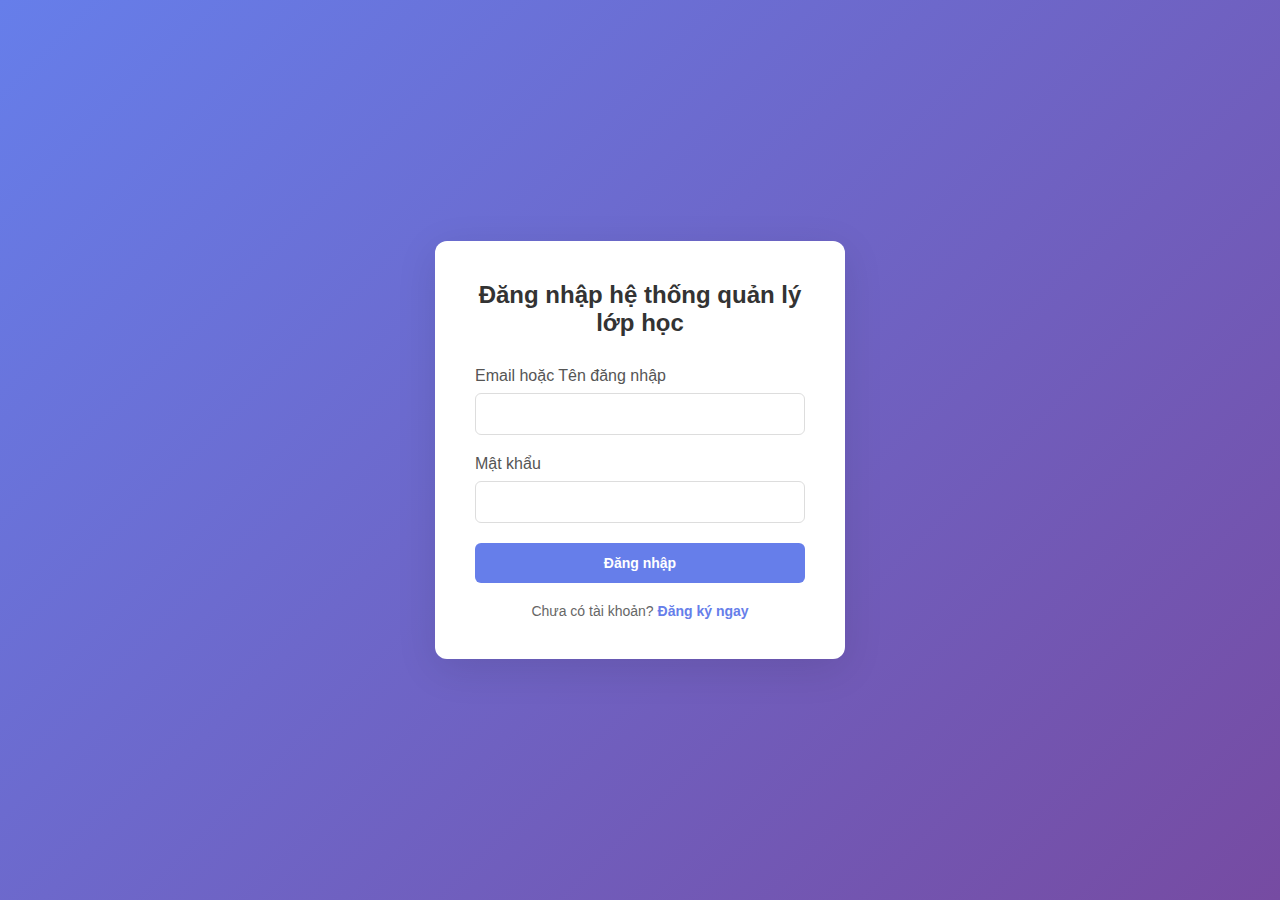
<file: index.html>
<!DOCTYPE html>
<html lang="vi">
<head>
    <meta charset="UTF-8">
    <meta name="viewport" content="width=device-width, initial-scale=1.0">
    <title>Đăng nhập - Hệ thống quản lý lớp học</title>
    <link rel="stylesheet" href="styles.css">
</head>
<body class="auth-page">
    <div class="auth-container">
        <div class="auth-card">
            <h1>Đăng nhập hệ thống quản lý lớp học</h1>
            <form id="loginForm">
                <div class="form-group">
                    <label for="username">Email hoặc Tên đăng nhập</label>
                    <input type="text" id="username" name="username" required>
                </div>
                <div class="form-group">
                    <label for="password">Mật khẩu</label>
                    <input type="password" id="password" name="password" required>
                </div>
                <button type="submit" class="btn btn-primary">Đăng nhập</button>
                <div class="auth-footer">
                    <p>Chưa có tài khoản? <a href="register.html">Đăng ký ngay</a></p>
                </div>
            </form>
        </div>
    </div>
    <script src="app.js"></script>
    <script>
        document.getElementById('loginForm').addEventListener('submit', function(e) {
            e.preventDefault();
            
            const username = document.getElementById('username').value;
            const password = document.getElementById('password').value;
            
            const users = JSON.parse(localStorage.getItem('users')) || [];
            const user = users.find(u => (u.email === username || u.username === username) && u.password === password);
            
            if (user) {
                localStorage.setItem('currentUser', JSON.stringify(user));
                alert('Đăng nhập thành công!');
                window.location.href = 'dashboard.html';
            } else {
                alert('Sai tài khoản hoặc mật khẩu');
            }
        });
    </script>
</body>
</html>
</file>
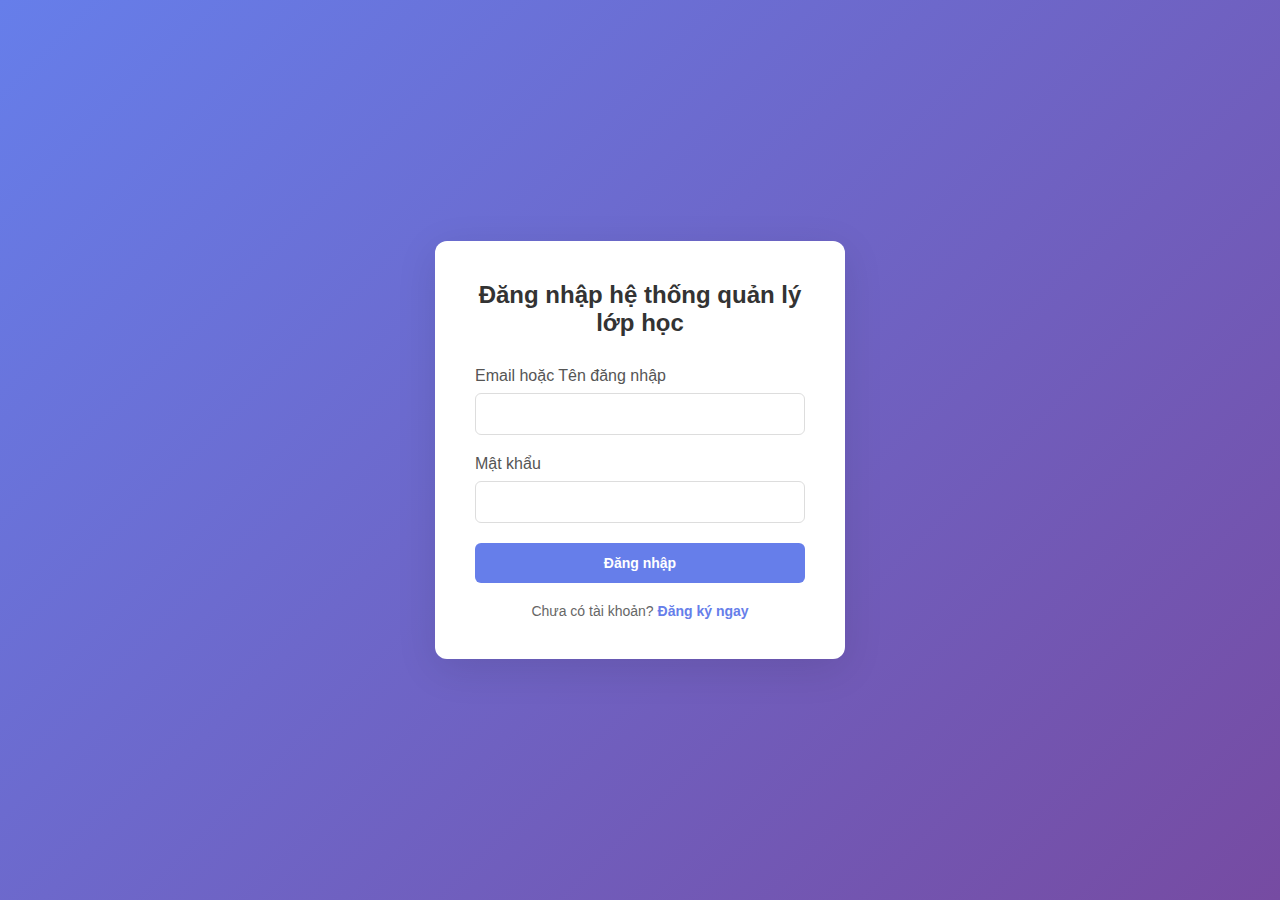
<file: attendance.html>
<!DOCTYPE html>
<html lang="vi">
<head>
    <meta charset="UTF-8">
    <meta name="viewport" content="width=device-width, initial-scale=1.0">
    <title>Điểm danh - Hệ thống quản lý lớp học</title>
    <link rel="stylesheet" href="styles.css">
</head>
<body>
    <div class="app-container">
        <aside class="sidebar">
            <div class="sidebar-header">
                <h2>Quản lý lớp học</h2>
            </div>
            <nav class="sidebar-nav">
                <a href="dashboard.html" class="nav-item">
                    <span>🏠</span> Trang chủ
                </a>
                <a href="students.html" class="nav-item">
                    <span>👥</span> Quản lý sinh viên
                </a>
                <a href="documents.html" class="nav-item">
                    <span>📚</span> Tài liệu học tập
                </a>
                <a href="attendance.html" class="nav-item active">
                    <span>📅</span> Điểm danh
                </a>
                <a href="grades.html" class="nav-item">
                    <span>🧮</span> Điểm số
                </a>
            </nav>
            <div class="sidebar-footer">
                <button id="logoutBtn" class="btn btn-secondary">Đăng xuất</button>
            </div>
        </aside>
        
        <main class="main-content">
            <header class="page-header">
                <h1>Quản lý điểm danh</h1>
                <div class="user-info">
                    <span id="userName"></span>
                </div>
            </header>
            
            <div class="content">
                <div class="card">
                    <h2>Tạo buổi điểm danh mới</h2>
                    <form id="attendanceForm">
                        <div class="form-row">
                            <div class="form-group">
                                <label for="attendanceDate">Ngày</label>
                                <input type="date" id="attendanceDate" required>
                            </div>
                            <div class="form-group">
                                <label for="attendanceSubject">Môn học</label>
                                <input type="text" id="attendanceSubject" required>
                            </div>
                        </div>
                        <button type="button" id="createAttendanceBtn" class="btn btn-primary">Tạo buổi điểm danh</button>
                    </form>
                </div>
                
                <div class="card" id="attendanceListCard" style="display: none;">
                    <h2>Điểm danh sinh viên</h2>
                    <div id="attendanceList"></div>
                    <button type="button" id="saveAttendanceBtn" class="btn btn-success">Lưu điểm danh</button>
                </div>
                
                <div class="card">
                    <h2>Lịch sử điểm danh</h2>
                    <table id="attendanceHistoryTable">
                        <thead>
                            <tr>
                                <th>Ngày</th>
                                <th>Môn học</th>
                                <th>Có mặt</th>
                                <th>Vắng</th>
                                <th>Thao tác</th>
                            </tr>
                        </thead>
                        <tbody id="attendanceHistoryBody">
                        </tbody>
                    </table>
                </div>
            </div>
        </main>
    </div>
    
    <script src="app.js"></script>
    <script>
        checkAuth();
        
        const currentUser = JSON.parse(localStorage.getItem('currentUser'));
        document.getElementById('userName').textContent = currentUser.fullname;
        document.getElementById('logoutBtn').addEventListener('click', logout);
        
        let students = JSON.parse(localStorage.getItem('students')) || [];
        let attendanceRecords = JSON.parse(localStorage.getItem('attendance')) || [];
        let currentAttendance = {};
        
        document.getElementById('attendanceDate').valueAsDate = new Date();
        
        function renderAttendanceHistory() {
            const tbody = document.getElementById('attendanceHistoryBody');
            tbody.innerHTML = '';
            
            attendanceRecords.forEach(record => {
                const present = Object.values(record.students).filter(s => s).length;
                const absent = Object.values(record.students).filter(s => !s).length;
                
                const tr = document.createElement('tr');
                tr.innerHTML = `
                    <td>${new Date(record.date).toLocaleDateString('vi-VN')}</td>
                    <td>${record.subject}</td>
                    <td>${present}</td>
                    <td>${absent}</td>
                    <td>
                        <button class="btn btn-small btn-primary" onclick="viewAttendance(${record.id})">Xem</button>
                        <button class="btn btn-small btn-danger" onclick="deleteAttendance(${record.id})">Xóa</button>
                    </td>
                `;
                tbody.appendChild(tr);
            });
        }
        
        document.getElementById('createAttendanceBtn').addEventListener('click', function() {
            const date = document.getElementById('attendanceDate').value;
            const subject = document.getElementById('attendanceSubject').value;
            
            if (!date || !subject) {
                alert('Vui lòng điền đầy đủ thông tin');
                return;
            }
            
            currentAttendance = {
                id: Date.now(),
                date: date,
                subject: subject,
                students: {}
            };
            
            const attendanceList = document.getElementById('attendanceList');
            attendanceList.innerHTML = '';
            
            students.forEach(student => {
                const div = document.createElement('div');
                div.className = 'attendance-item';
                div.innerHTML = `
                    <label>
                        <input type="checkbox" data-student-id="${student.id}" checked>
                        ${student.name} (${student.id})
                    </label>
                `;
                attendanceList.appendChild(div);
                currentAttendance.students[student.id] = true;
            });
            
            document.getElementById('attendanceListCard').style.display = 'block';
        });
        
        document.getElementById('saveAttendanceBtn').addEventListener('click', function() {
            const checkboxes = document.querySelectorAll('#attendanceList input[type="checkbox"]');
            checkboxes.forEach(cb => {
                const studentId = cb.getAttribute('data-student-id');
                currentAttendance.students[studentId] = cb.checked;
            });
            
            attendanceRecords.push(currentAttendance);
            localStorage.setItem('attendance', JSON.stringify(attendanceRecords));
            
            alert('Lưu điểm danh thành công!');
            document.getElementById('attendanceListCard').style.display = 'none';
            document.getElementById('attendanceForm').reset();
            document.getElementById('attendanceDate').valueAsDate = new Date();
            renderAttendanceHistory();
        });
        
        window.viewAttendance = function(id) {
            const record = attendanceRecords.find(r => r.id === id);
            if (record) {
                let message = `Điểm danh ngày ${new Date(record.date).toLocaleDateString('vi-VN')} - ${record.subject}\n\n`;
                message += 'Có mặt:\n';
                Object.keys(record.students).forEach(studentId => {
                    const student = students.find(s => s.id == studentId);
                    if (student && record.students[studentId]) {
                        message += `- ${student.name} (${student.id})\n`;
                    }
                });
                message += '\nVắng:\n';
                Object.keys(record.students).forEach(studentId => {
                    const student = students.find(s => s.id == studentId);
                    if (student && !record.students[studentId]) {
                        message += `- ${student.name} (${student.id})\n`;
                    }
                });
                alert(message);
            }
        };
        
        window.deleteAttendance = function(id) {
            if (confirm('Bạn có chắc muốn xóa buổi điểm danh này?')) {
                attendanceRecords = attendanceRecords.filter(r => r.id !== id);
                localStorage.setItem('attendance', JSON.stringify(attendanceRecords));
                renderAttendanceHistory();
            }
        };
        
        renderAttendanceHistory();
    </script>
</body>
</html>
</file>
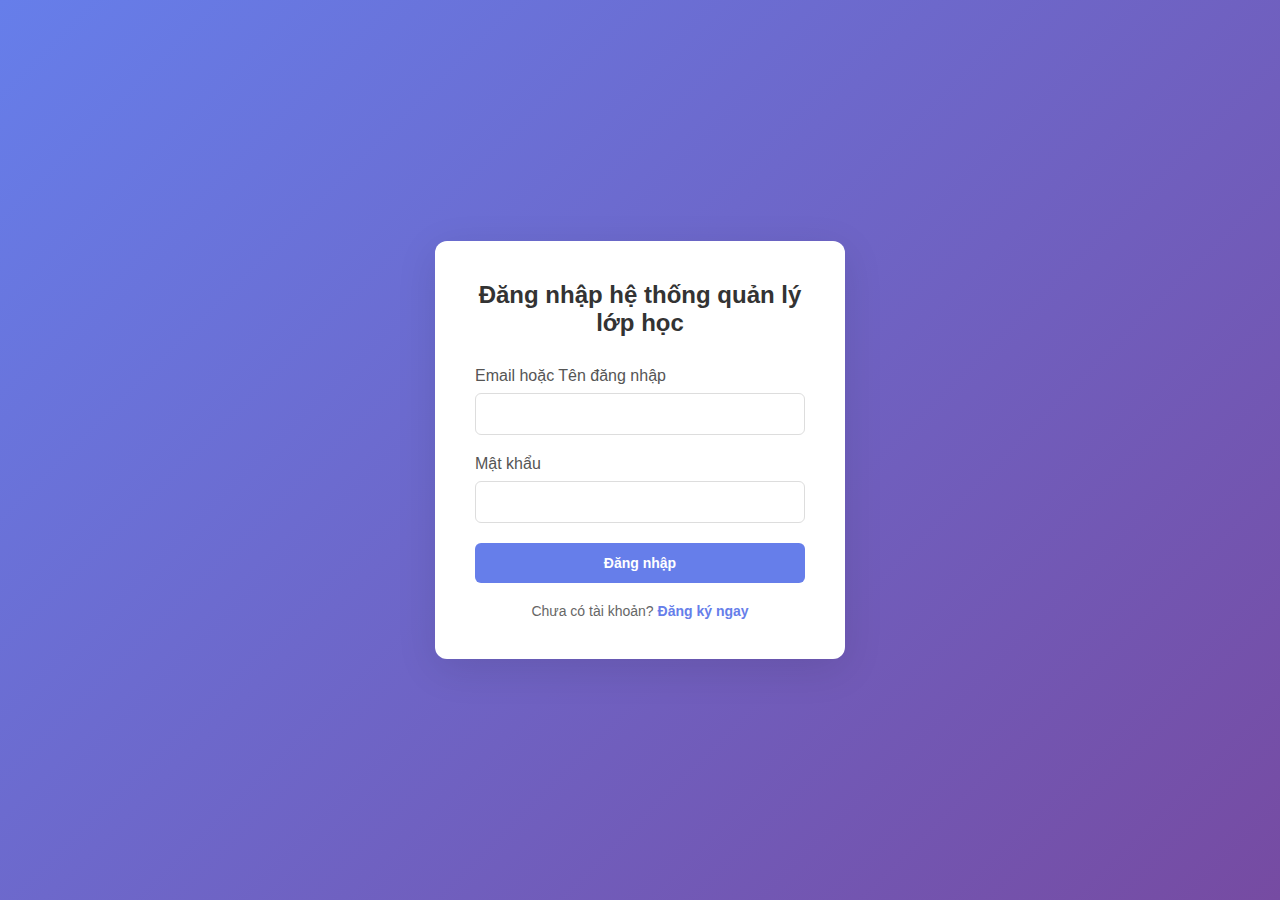
<file: dashboard.html>
<!DOCTYPE html>
<html lang="vi">
<head>
    <meta charset="UTF-8">
    <meta name="viewport" content="width=device-width, initial-scale=1.0">
    <title>Trang chủ - Hệ thống quản lý lớp học</title>
    <link rel="stylesheet" href="styles.css">
</head>
<body>
    <div class="app-container">
        <aside class="sidebar">
            <div class="sidebar-header">
                <h2>Quản lý lớp học</h2>
            </div>
            <nav class="sidebar-nav">
                <a href="dashboard.html" class="nav-item active">
                    <span>🏠</span> Trang chủ
                </a>
                <a href="students.html" class="nav-item">
                    <span>👥</span> Quản lý sinh viên
                </a>
                <a href="documents.html" class="nav-item">
                    <span>📚</span> Tài liệu học tập
                </a>
                <a href="attendance.html" class="nav-item">
                    <span>📅</span> Điểm danh
                </a>
                <a href="grades.html" class="nav-item">
                    <span>🧮</span> Điểm số
                </a>
            </nav>
            <div class="sidebar-footer">
                <button id="logoutBtn" class="btn btn-secondary">Đăng xuất</button>
            </div>
        </aside>
        
        <main class="main-content">
            <header class="page-header">
                <h1>Trang chủ / Dashboard</h1>
                <div class="user-info">
                    <span id="userName"></span>
                </div>
            </header>
            
            <div class="content">
                <div class="dashboard-grid">
                    <div class="dashboard-card">
                        <div class="card-icon">👥</div>
                        <div class="card-content">
                            <h3>Sinh viên</h3>
                            <p class="card-number" id="studentCount">0</p>
                        </div>
                    </div>
                    
                    <div class="dashboard-card">
                        <div class="card-icon">📚</div>
                        <div class="card-content">
                            <h3>Tài liệu</h3>
                            <p class="card-number" id="documentCount">0</p>
                        </div>
                    </div>
                    
                    <div class="dashboard-card">
                        <div class="card-icon">📅</div>
                        <div class="card-content">
                            <h3>Buổi điểm danh</h3>
                            <p class="card-number" id="attendanceCount">0</p>
                        </div>
                    </div>
                    
                    <div class="dashboard-card">
                        <div class="card-icon">🧮</div>
                        <div class="card-content">
                            <h3>Điểm số</h3>
                            <p class="card-number" id="gradeCount">0</p>
                        </div>
                    </div>
                </div>
                
                <div class="welcome-section">
                    <h2>Chào mừng đến với hệ thống quản lý lớp học</h2>
                    <p>Sử dụng menu bên trái để điều hướng đến các chức năng quản lý.</p>
                </div>
            </div>
        </main>
    </div>
    
    <script src="app.js"></script>
    <script>
        checkAuth();
        
        const currentUser = JSON.parse(localStorage.getItem('currentUser'));
        document.getElementById('userName').textContent = currentUser.fullname;
        
        // Update dashboard statistics
        const students = JSON.parse(localStorage.getItem('students')) || [];
        const documents = JSON.parse(localStorage.getItem('documents')) || [];
        const attendance = JSON.parse(localStorage.getItem('attendance')) || [];
        const grades = JSON.parse(localStorage.getItem('grades')) || [];
        
        document.getElementById('studentCount').textContent = students.length;
        document.getElementById('documentCount').textContent = documents.length;
        document.getElementById('attendanceCount').textContent = attendance.length;
        document.getElementById('gradeCount').textContent = grades.length;
        
        document.getElementById('logoutBtn').addEventListener('click', logout);
    </script>
</body>
</html>
</file>
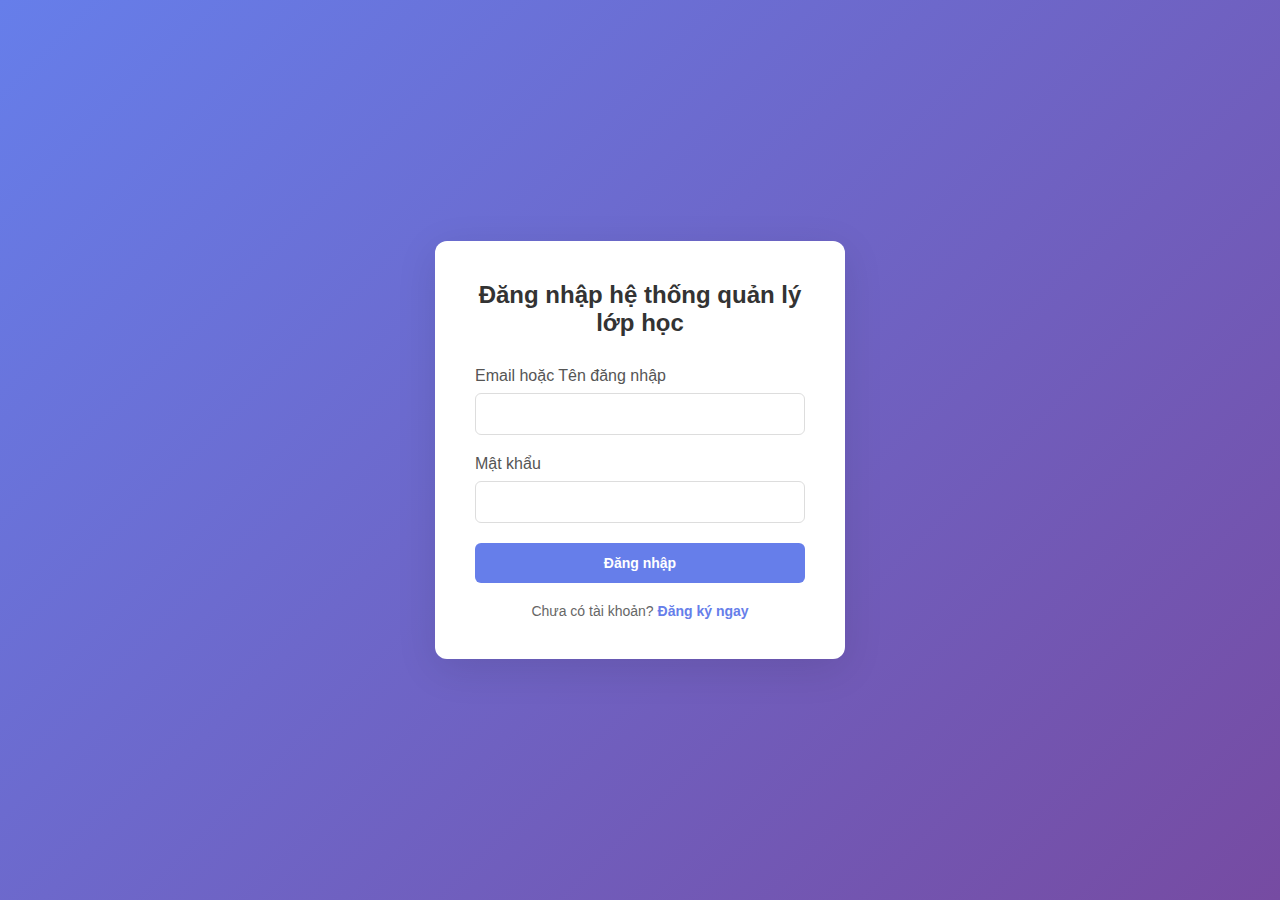
<file: documents.html>
<!DOCTYPE html>
<html lang="vi">
<head>
    <meta charset="UTF-8">
    <meta name="viewport" content="width=device-width, initial-scale=1.0">
    <title>Tài liệu học tập - Hệ thống quản lý lớp học</title>
    <link rel="stylesheet" href="styles.css">
</head>
<body>
    <div class="app-container">
        <aside class="sidebar">
            <div class="sidebar-header">
                <h2>Quản lý lớp học</h2>
            </div>
            <nav class="sidebar-nav">
                <a href="dashboard.html" class="nav-item">
                    <span>🏠</span> Trang chủ
                </a>
                <a href="students.html" class="nav-item">
                    <span>👥</span> Quản lý sinh viên
                </a>
                <a href="documents.html" class="nav-item active">
                    <span>📚</span> Tài liệu học tập
                </a>
                <a href="attendance.html" class="nav-item">
                    <span>📅</span> Điểm danh
                </a>
                <a href="grades.html" class="nav-item">
                    <span>🧮</span> Điểm số
                </a>
            </nav>
            <div class="sidebar-footer">
                <button id="logoutBtn" class="btn btn-secondary">Đăng xuất</button>
            </div>
        </aside>
        
        <main class="main-content">
            <header class="page-header">
                <h1>Quản lý tài liệu học tập</h1>
                <div class="user-info">
                    <span id="userName"></span>
                </div>
            </header>
            
            <div class="content">
                <div class="card">
                    <h2>Tải lên tài liệu mới</h2>
                    <form id="documentForm">
                        <div class="form-group">
                            <label for="documentFile">Chọn file</label>
                            <input type="file" id="documentFile" accept=".pdf,.doc,.docx,.ppt,.pptx,.jpg,.jpeg,.png" required>
                        </div>
                        <div class="form-group">
                            <label for="documentName">Tên tài liệu</label>
                            <input type="text" id="documentName" required>
                        </div>
                        <button type="submit" class="btn btn-primary">Tải lên</button>
                    </form>
                </div>
                
                <div class="card">
                    <h2>Danh sách tài liệu</h2>
                    <table id="documentsTable">
                        <thead>
                            <tr>
                                <th>Tên file</th>
                                <th>Người đăng</th>
                                <th>Ngày đăng</th>
                                <th>Thao tác</th>
                            </tr>
                        </thead>
                        <tbody id="documentsTableBody">
                        </tbody>
                    </table>
                </div>
            </div>
        </main>
    </div>
    
    <script src="app.js"></script>
    <script>
        checkAuth();
        
        const currentUser = JSON.parse(localStorage.getItem('currentUser'));
        document.getElementById('userName').textContent = currentUser.fullname;
        document.getElementById('logoutBtn').addEventListener('click', logout);
        
        let documents = JSON.parse(localStorage.getItem('documents')) || [];
        
        function renderDocuments() {
            const tbody = document.getElementById('documentsTableBody');
            tbody.innerHTML = '';
            
            documents.forEach(doc => {
                const tr = document.createElement('tr');
                tr.innerHTML = `
                    <td>${doc.name}</td>
                    <td>${doc.uploader}</td>
                    <td>${new Date(doc.date).toLocaleDateString('vi-VN')}</td>
                    <td>
                        <button class="btn btn-small btn-primary" onclick="downloadDocument(${doc.id})">Tải xuống</button>
                        <button class="btn btn-small btn-danger" onclick="deleteDocument(${doc.id})">Xóa</button>
                    </td>
                `;
                tbody.appendChild(tr);
            });
        }
        
        document.getElementById('documentForm').addEventListener('submit', function(e) {
            e.preventDefault();
            
            const fileInput = document.getElementById('documentFile');
            const name = document.getElementById('documentName').value;
            const file = fileInput.files[0];
            
            if (file) {
                const newDocument = {
                    id: Date.now(),
                    name: name,
                    fileName: file.name,
                    uploader: currentUser.fullname,
                    date: new Date().toISOString()
                };
                
                documents.push(newDocument);
                localStorage.setItem('documents', JSON.stringify(documents));
                renderDocuments();
                this.reset();
                alert('Tải lên tài liệu thành công!');
            }
        });
        
        window.downloadDocument = function(id) {
            const doc = documents.find(d => d.id === id);
            if (doc) {
                alert(`Đang tải xuống: ${doc.fileName}\n(Chức năng mô phỏng - không có file thực tế)`);
            }
        };
        
        window.deleteDocument = function(id) {
            if (confirm('Bạn có chắc muốn xóa tài liệu này?')) {
                documents = documents.filter(d => d.id !== id);
                localStorage.setItem('documents', JSON.stringify(documents));
                renderDocuments();
            }
        };
        
        renderDocuments();
    </script>
</body>
</html>
</file>
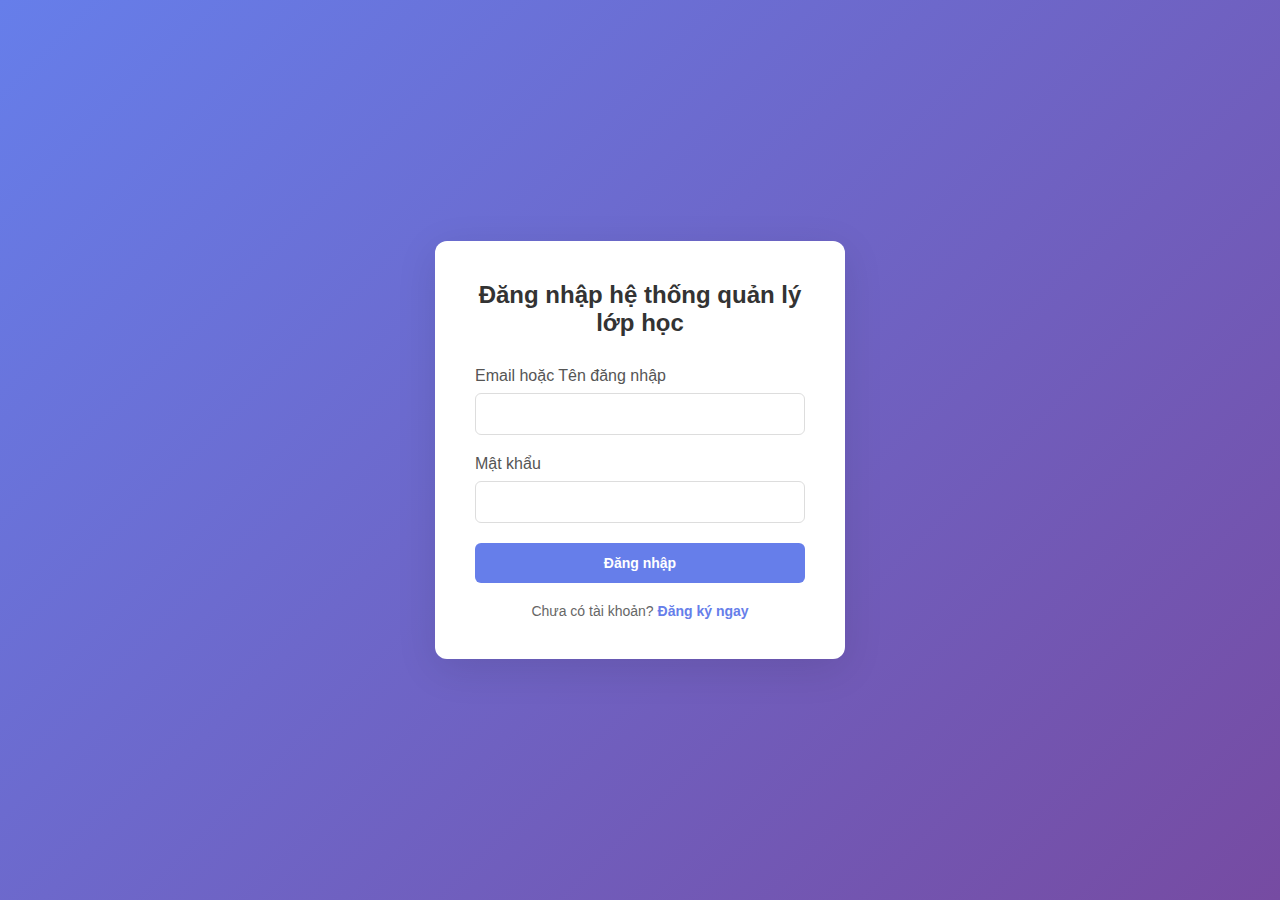
<file: grades.html>
<!DOCTYPE html>
<html lang="vi">
<head>
    <meta charset="UTF-8">
    <meta name="viewport" content="width=device-width, initial-scale=1.0">
    <title>Quản lý điểm - Hệ thống quản lý lớp học</title>
    <link rel="stylesheet" href="styles.css">
</head>
<body>
    <div class="app-container">
        <aside class="sidebar">
            <div class="sidebar-header">
                <h2>Quản lý lớp học</h2>
            </div>
            <nav class="sidebar-nav">
                <a href="dashboard.html" class="nav-item">
                    <span>🏠</span> Trang chủ
                </a>
                <a href="students.html" class="nav-item">
                    <span>👥</span> Quản lý sinh viên
                </a>
                <a href="documents.html" class="nav-item">
                    <span>📚</span> Tài liệu học tập
                </a>
                <a href="attendance.html" class="nav-item">
                    <span>📅</span> Điểm danh
                </a>
                <a href="grades.html" class="nav-item active">
                    <span>🧮</span> Điểm số
                </a>
            </nav>
            <div class="sidebar-footer">
                <button id="logoutBtn" class="btn btn-secondary">Đăng xuất</button>
            </div>
        </aside>
        
        <main class="main-content">
            <header class="page-header">
                <h1>Quản lý điểm số</h1>
                <div class="user-info">
                    <span id="userName"></span>
                </div>
            </header>
            
            <div class="content">
                <div class="card">
                    <h2>Bảng điểm</h2>
                    <table id="gradesTable">
                        <thead>
                            <tr>
                                <th>Họ tên</th>
                                <th>MSSV</th>
                                <th>Điểm giữa kỳ</th>
                                <th>Điểm cuối kỳ</th>
                                <th>Điểm trung bình</th>
                                <th>Thao tác</th>
                            </tr>
                        </thead>
                        <tbody id="gradesTableBody">
                        </tbody>
                    </table>
                </div>
            </div>
        </main>
    </div>
    
    <!-- Modal for editing grades -->
    <div id="gradeModal" class="modal">
        <div class="modal-content">
            <span class="close">&times;</span>
            <h2>Nhập điểm</h2>
            <form id="gradeForm">
                <input type="hidden" id="gradeStudentId">
                <div class="form-group">
                    <label>Sinh viên</label>
                    <p id="gradeStudentName"></p>
                </div>
                <div class="form-group">
                    <label for="midtermGrade">Điểm giữa kỳ (0-10)</label>
                    <input type="number" id="midtermGrade" min="0" max="10" step="0.1" required>
                </div>
                <div class="form-group">
                    <label for="finalGrade">Điểm cuối kỳ (0-10)</label>
                    <input type="number" id="finalGrade" min="0" max="10" step="0.1" required>
                </div>
                <button type="submit" class="btn btn-primary">Lưu điểm</button>
            </form>
        </div>
    </div>
    
    <script src="app.js"></script>
    <script>
        checkAuth();
        
        const currentUser = JSON.parse(localStorage.getItem('currentUser'));
        document.getElementById('userName').textContent = currentUser.fullname;
        document.getElementById('logoutBtn').addEventListener('click', logout);
        
        let students = JSON.parse(localStorage.getItem('students')) || [];
        let grades = JSON.parse(localStorage.getItem('grades')) || [];
        
        const modal = document.getElementById('gradeModal');
        const closeBtn = document.getElementsByClassName('close')[0];
        
        closeBtn.onclick = function() {
            modal.style.display = 'none';
        };
        
        window.onclick = function(event) {
            if (event.target == modal) {
                modal.style.display = 'none';
            }
        };
        
        function calculateAverage(midterm, final) {
            return ((midterm * 0.4) + (final * 0.6)).toFixed(2);
        }
        
        function renderGrades() {
            const tbody = document.getElementById('gradesTableBody');
            tbody.innerHTML = '';
            
            students.forEach(student => {
                const grade = grades.find(g => g.studentId === student.id) || {
                    studentId: student.id,
                    midterm: 0,
                    final: 0
                };
                
                const average = calculateAverage(grade.midterm, grade.final);
                
                const tr = document.createElement('tr');
                tr.innerHTML = `
                    <td>${student.name}</td>
                    <td>${student.id}</td>
                    <td>${grade.midterm || '-'}</td>
                    <td>${grade.final || '-'}</td>
                    <td><strong>${grade.midterm && grade.final ? average : '-'}</strong></td>
                    <td>
                        <button class="btn btn-small btn-edit" onclick="editGrade(${student.id})">Nhập điểm</button>
                    </td>
                `;
                tbody.appendChild(tr);
            });
        }
        
        window.editGrade = function(studentId) {
            const student = students.find(s => s.id === studentId);
            const grade = grades.find(g => g.studentId === studentId) || {
                studentId: studentId,
                midterm: 0,
                final: 0
            };
            
            document.getElementById('gradeStudentId').value = studentId;
            document.getElementById('gradeStudentName').textContent = `${student.name} (${student.id})`;
            document.getElementById('midtermGrade').value = grade.midterm || '';
            document.getElementById('finalGrade').value = grade.final || '';
            
            modal.style.display = 'block';
        };
        
        document.getElementById('gradeForm').addEventListener('submit', function(e) {
            e.preventDefault();
            
            const studentId = parseInt(document.getElementById('gradeStudentId').value);
            const midterm = parseFloat(document.getElementById('midtermGrade').value);
            const final = parseFloat(document.getElementById('finalGrade').value);
            
            const existingGradeIndex = grades.findIndex(g => g.studentId === studentId);
            
            if (existingGradeIndex !== -1) {
                grades[existingGradeIndex] = { studentId, midterm, final };
            } else {
                grades.push({ studentId, midterm, final });
            }
            
            localStorage.setItem('grades', JSON.stringify(grades));
            renderGrades();
            modal.style.display = 'none';
            alert('Lưu điểm thành công!');
        });
        
        renderGrades();
    </script>
</body>
</html>
</file>
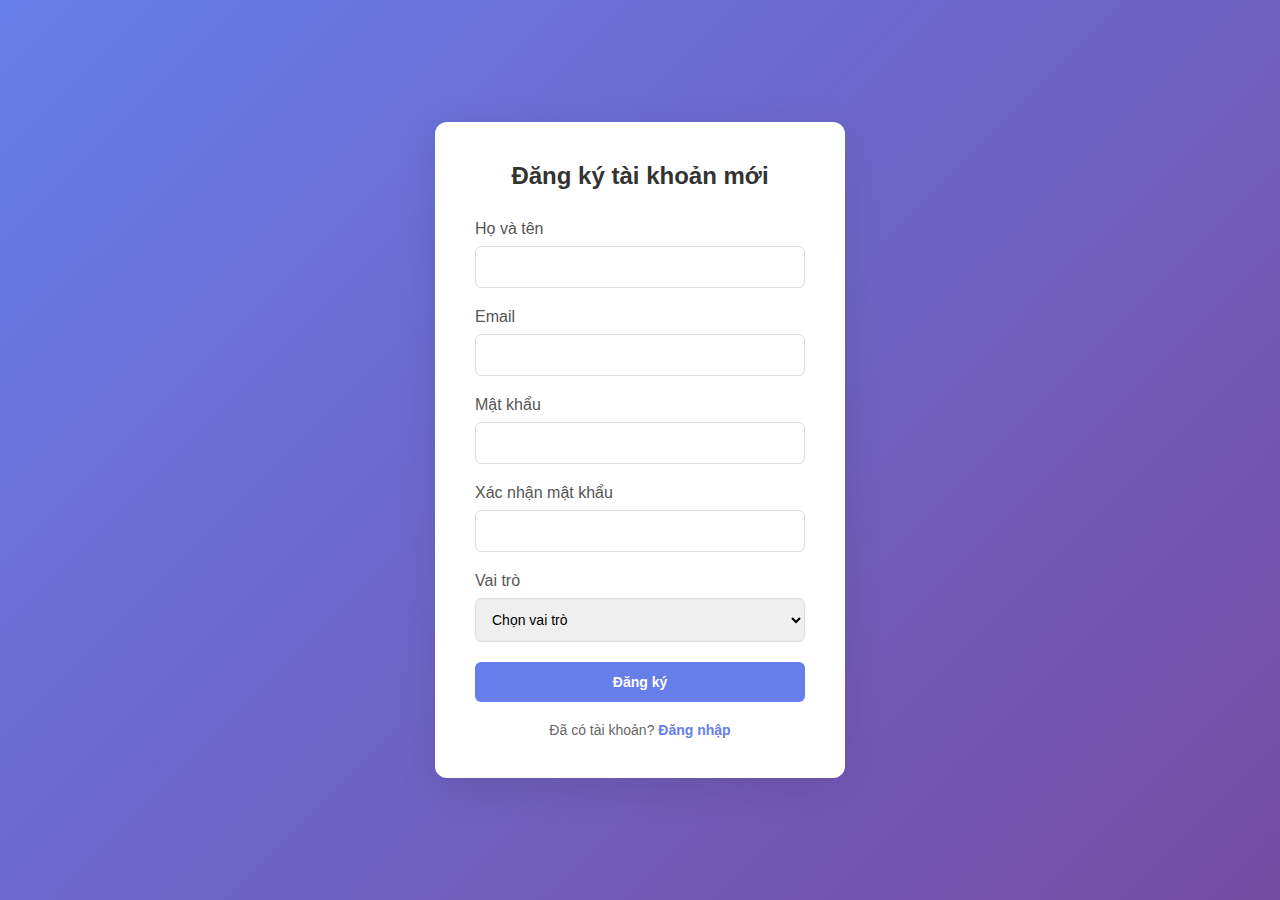
<file: register.html>
<!DOCTYPE html>
<html lang="vi">
<head>
    <meta charset="UTF-8">
    <meta name="viewport" content="width=device-width, initial-scale=1.0">
    <title>Đăng ký - Hệ thống quản lý lớp học</title>
    <link rel="stylesheet" href="styles.css">
</head>
<body class="auth-page">
    <div class="auth-container">
        <div class="auth-card">
            <h1>Đăng ký tài khoản mới</h1>
            <form id="registerForm">
                <div class="form-group">
                    <label for="fullname">Họ và tên</label>
                    <input type="text" id="fullname" name="fullname" required>
                </div>
                <div class="form-group">
                    <label for="email">Email</label>
                    <input type="email" id="email" name="email" required>
                </div>
                <div class="form-group">
                    <label for="password">Mật khẩu</label>
                    <input type="password" id="password" name="password" required>
                </div>
                <div class="form-group">
                    <label for="confirmPassword">Xác nhận mật khẩu</label>
                    <input type="password" id="confirmPassword" name="confirmPassword" required>
                </div>
                <div class="form-group">
                    <label for="role">Vai trò</label>
                    <select id="role" name="role" required>
                        <option value="">Chọn vai trò</option>
                        <option value="student">Sinh viên</option>
                        <option value="teacher">Giảng viên</option>
                    </select>
                </div>
                <button type="submit" class="btn btn-primary">Đăng ký</button>
                <div class="auth-footer">
                    <p>Đã có tài khoản? <a href="index.html">Đăng nhập</a></p>
                </div>
            </form>
        </div>
    </div>
    <script src="app.js"></script>
    <script>
        document.getElementById('registerForm').addEventListener('submit', function(e) {
            e.preventDefault();
            
            const fullname = document.getElementById('fullname').value;
            const email = document.getElementById('email').value;
            const password = document.getElementById('password').value;
            const confirmPassword = document.getElementById('confirmPassword').value;
            const role = document.getElementById('role').value;
            
            if (!fullname || !email || !password || !confirmPassword || !role) {
                alert('Vui lòng điền đầy đủ thông tin');
                return;
            }
            
            if (password !== confirmPassword) {
                alert('Mật khẩu không trùng khớp');
                return;
            }
            
            const users = JSON.parse(localStorage.getItem('users')) || [];
            
            if (users.find(u => u.email === email)) {
                alert('Email đã được sử dụng');
                return;
            }
            
            const newUser = {
                id: Date.now(),
                fullname,
                email,
                username: email,
                password,
                role
            };
            
            users.push(newUser);
            localStorage.setItem('users', JSON.stringify(users));
            
            alert('Đăng ký thành công!');
            window.location.href = 'index.html';
        });
    </script>
</body>
</html>
</file>
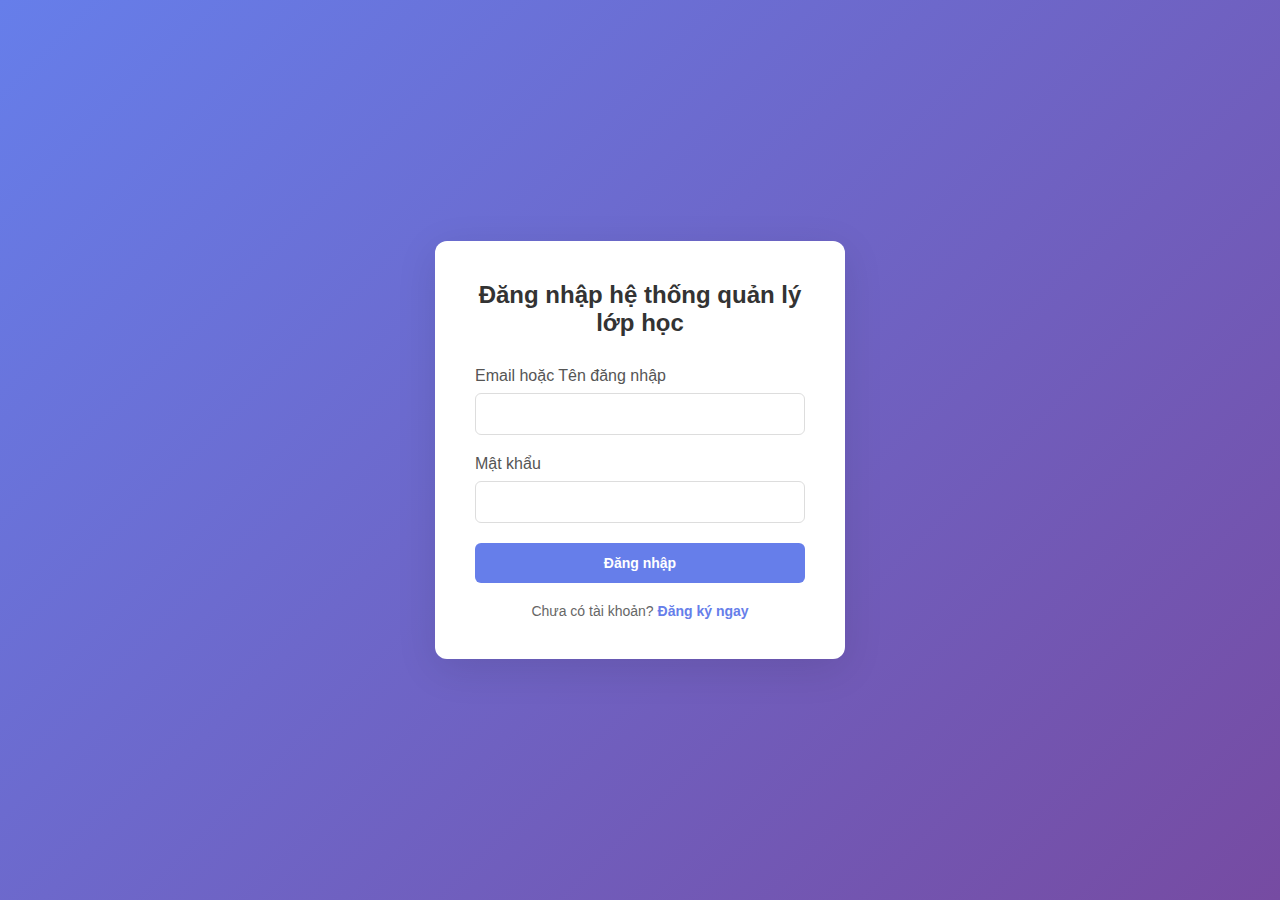
<file: students.html>
<!DOCTYPE html>
<html lang="vi">
<head>
    <meta charset="UTF-8">
    <meta name="viewport" content="width=device-width, initial-scale=1.0">
    <title>Quản lý sinh viên - Hệ thống quản lý lớp học</title>
    <link rel="stylesheet" href="styles.css">
</head>
<body>
    <div class="app-container">
        <aside class="sidebar">
            <div class="sidebar-header">
                <h2>Quản lý lớp học</h2>
            </div>
            <nav class="sidebar-nav">
                <a href="dashboard.html" class="nav-item">
                    <span>🏠</span> Trang chủ
                </a>
                <a href="students.html" class="nav-item active">
                    <span>👥</span> Quản lý sinh viên
                </a>
                <a href="documents.html" class="nav-item">
                    <span>📚</span> Tài liệu học tập
                </a>
                <a href="attendance.html" class="nav-item">
                    <span>📅</span> Điểm danh
                </a>
                <a href="grades.html" class="nav-item">
                    <span>🧮</span> Điểm số
                </a>
            </nav>
            <div class="sidebar-footer">
                <button id="logoutBtn" class="btn btn-secondary">Đăng xuất</button>
            </div>
        </aside>
        
        <main class="main-content">
            <header class="page-header">
                <h1>Quản lý sinh viên</h1>
                <div class="user-info">
                    <span id="userName"></span>
                </div>
            </header>
            
            <div class="content">
                <div class="card">
                    <h2>Thêm sinh viên mới</h2>
                    <form id="studentForm">
                        <div class="form-row">
                            <div class="form-group">
                                <label for="studentName">Họ và tên</label>
                                <input type="text" id="studentName" required>
                            </div>
                            <div class="form-group">
                                <label for="studentId">MSSV</label>
                                <input type="text" id="studentId" required>
                            </div>
                        </div>
                        <div class="form-row">
                            <div class="form-group">
                                <label for="studentClass">Lớp</label>
                                <input type="text" id="studentClass" required>
                            </div>
                            <div class="form-group">
                                <label for="studentEmail">Email</label>
                                <input type="email" id="studentEmail" required>
                            </div>
                        </div>
                        <button type="submit" class="btn btn-primary">Thêm sinh viên</button>
                    </form>
                </div>
                
                <div class="card">
                    <h2>Danh sách sinh viên</h2>
                    <table id="studentsTable">
                        <thead>
                            <tr>
                                <th>Họ tên</th>
                                <th>MSSV</th>
                                <th>Lớp</th>
                                <th>Email</th>
                                <th>Thao tác</th>
                            </tr>
                        </thead>
                        <tbody id="studentsTableBody">
                        </tbody>
                    </table>
                </div>
            </div>
        </main>
    </div>
    
    <script src="app.js"></script>
    <script>
        checkAuth();
        
        const currentUser = JSON.parse(localStorage.getItem('currentUser'));
        document.getElementById('userName').textContent = currentUser.fullname;
        document.getElementById('logoutBtn').addEventListener('click', logout);
        
        let students = JSON.parse(localStorage.getItem('students')) || [];
        let editingId = null;
        
        function renderStudents() {
            const tbody = document.getElementById('studentsTableBody');
            tbody.innerHTML = '';
            
            students.forEach(student => {
                const tr = document.createElement('tr');
                tr.innerHTML = `
                    <td>${student.name}</td>
                    <td>${student.id}</td>
                    <td>${student.class}</td>
                    <td>${student.email}</td>
                    <td>
                        <button class="btn btn-small btn-edit" onclick="editStudent(${student.id})">Sửa</button>
                        <button class="btn btn-small btn-danger" onclick="deleteStudent(${student.id})">Xóa</button>
                    </td>
                `;
                tbody.appendChild(tr);
            });
        }
        
        document.getElementById('studentForm').addEventListener('submit', function(e) {
            e.preventDefault();
            
            const name = document.getElementById('studentName').value;
            const id = document.getElementById('studentId').value;
            const studentClass = document.getElementById('studentClass').value;
            const email = document.getElementById('studentEmail').value;
            
            if (editingId) {
                const index = students.findIndex(s => s.id === editingId);
                students[index] = { id: editingId, name, class: studentClass, email };
                editingId = null;
            } else {
                const newStudent = {
                    id: Date.now(),
                    name,
                    class: studentClass,
                    email
                };
                students.push(newStudent);
            }
            
            localStorage.setItem('students', JSON.stringify(students));
            renderStudents();
            this.reset();
        });
        
        window.editStudent = function(id) {
            const student = students.find(s => s.id === id);
            if (student) {
                document.getElementById('studentName').value = student.name;
                document.getElementById('studentId').value = student.id;
                document.getElementById('studentClass').value = student.class;
                document.getElementById('studentEmail').value = student.email;
                editingId = id;
            }
        };
        
        window.deleteStudent = function(id) {
            if (confirm('Bạn có chắc muốn xóa sinh viên này?')) {
                students = students.filter(s => s.id !== id);
                localStorage.setItem('students', JSON.stringify(students));
                renderStudents();
            }
        };
        
        renderStudents();
    </script>
</body>
</html>
</file>
<file: styles.css>
* {
  margin: 0;
  padding: 0;
  box-sizing: border-box;
}

body {
  font-family: "Segoe UI", Tahoma, Geneva, Verdana, sans-serif;
  background-color: #f5f5f5;
  color: #333;
}

/* Auth Pages */
.auth-page {
  display: flex;
  justify-content: center;
  align-items: center;
  min-height: 100vh;
  background: linear-gradient(135deg, #667eea 0%, #764ba2 100%);
}

.auth-container {
  width: 100%;
  max-width: 450px;
  padding: 20px;
}

.auth-card {
  background: white;
  border-radius: 12px;
  padding: 40px;
  box-shadow: 0 10px 40px rgba(0, 0, 0, 0.1);
}

.auth-card h1 {
  font-size: 24px;
  margin-bottom: 30px;
  text-align: center;
  color: #333;
}

.form-group {
  margin-bottom: 20px;
}

.form-group label {
  display: block;
  margin-bottom: 8px;
  font-weight: 500;
  color: #555;
}

.form-group input,
.form-group select {
  width: 100%;
  padding: 12px;
  border: 1px solid #ddd;
  border-radius: 6px;
  font-size: 14px;
  transition: border-color 0.3s;
}

.form-group input:focus,
.form-group select:focus {
  outline: none;
  border-color: #667eea;
}

.btn {
  padding: 12px 24px;
  border: none;
  border-radius: 6px;
  font-size: 14px;
  font-weight: 600;
  cursor: pointer;
  transition: all 0.3s;
}

.btn-primary {
  background: #667eea;
  color: white;
  width: 100%;
}

.btn-primary:hover {
  background: #5568d3;
}

.btn-secondary {
  background: #6c757d;
  color: white;
  width: 100%;
}

.btn-secondary:hover {
  background: #5a6268;
}

.btn-success {
  background: #28a745;
  color: white;
}

.btn-success:hover {
  background: #218838;
}

.btn-danger {
  background: #dc3545;
  color: white;
}

.btn-danger:hover {
  background: #c82333;
}

.btn-edit {
  background: #ffc107;
  color: #333;
}

.btn-edit:hover {
  background: #e0a800;
}

.btn-small {
  padding: 6px 12px;
  font-size: 12px;
  margin-right: 5px;
}

.auth-footer {
  margin-top: 20px;
  text-align: center;
}

.auth-footer p {
  color: #666;
  font-size: 14px;
}

.auth-footer a {
  color: #667eea;
  text-decoration: none;
  font-weight: 600;
}

.auth-footer a:hover {
  text-decoration: underline;
}

/* App Layout */
.app-container {
  display: flex;
  min-height: 100vh;
}

.sidebar {
  width: 260px;
  background: #2c3e50;
  color: white;
  display: flex;
  flex-direction: column;
  position: fixed;
  height: 100vh;
  overflow-y: auto;
}

.sidebar-header {
  padding: 30px 20px;
  border-bottom: 1px solid rgba(255, 255, 255, 0.1);
}

.sidebar-header h2 {
  font-size: 20px;
  font-weight: 600;
}

.sidebar-nav {
  flex: 1;
  padding: 20px 0;
}

.nav-item {
  display: flex;
  align-items: center;
  padding: 15px 20px;
  color: rgba(255, 255, 255, 0.8);
  text-decoration: none;
  transition: all 0.3s;
}

.nav-item:hover {
  background: rgba(255, 255, 255, 0.1);
  color: white;
}

.nav-item.active {
  background: rgba(255, 255, 255, 0.15);
  color: white;
  border-left: 4px solid #667eea;
}

.nav-item span {
  margin-right: 12px;
  font-size: 18px;
}

.sidebar-footer {
  padding: 20px;
  border-top: 1px solid rgba(255, 255, 255, 0.1);
}

.main-content {
  flex: 1;
  margin-left: 260px;
  background: #f5f5f5;
}

.page-header {
  background: white;
  padding: 20px 30px;
  box-shadow: 0 2px 4px rgba(0, 0, 0, 0.05);
  display: flex;
  justify-content: space-between;
  align-items: center;
}

.page-header h1 {
  font-size: 24px;
  color: #333;
}

.user-info {
  color: #666;
  font-size: 14px;
}

.content {
  padding: 30px;
}

.card {
  background: white;
  border-radius: 8px;
  padding: 25px;
  margin-bottom: 25px;
  box-shadow: 0 2px 8px rgba(0, 0, 0, 0.05);
}

.card h2 {
  font-size: 20px;
  margin-bottom: 20px;
  color: #333;
}

.form-row {
  display: grid;
  grid-template-columns: 1fr 1fr;
  gap: 20px;
}

/* Dashboard */
.dashboard-grid {
  display: grid;
  grid-template-columns: repeat(auto-fit, minmax(250px, 1fr));
  gap: 20px;
  margin-bottom: 30px;
}

.dashboard-card {
  background: white;
  border-radius: 8px;
  padding: 25px;
  box-shadow: 0 2px 8px rgba(0, 0, 0, 0.05);
  display: flex;
  align-items: center;
  gap: 20px;
}

.card-icon {
  font-size: 48px;
}

.card-content h3 {
  font-size: 14px;
  color: #666;
  margin-bottom: 8px;
}

.card-number {
  font-size: 32px;
  font-weight: 700;
  color: #667eea;
}

.welcome-section {
  background: white;
  border-radius: 8px;
  padding: 40px;
  text-align: center;
  box-shadow: 0 2px 8px rgba(0, 0, 0, 0.05);
}

.welcome-section h2 {
  font-size: 24px;
  margin-bottom: 15px;
  color: #333;
}

.welcome-section p {
  color: #666;
  font-size: 16px;
}

/* Table */
table {
  width: 100%;
  border-collapse: collapse;
  margin-top: 20px;
}

table thead {
  background: #f8f9fa;
}

table th {
  padding: 12px;
  text-align: left;
  font-weight: 600;
  color: #555;
  border-bottom: 2px solid #dee2e6;
}

table td {
  padding: 12px;
  border-bottom: 1px solid #dee2e6;
}

table tbody tr:hover {
  background: #f8f9fa;
}

/* Attendance */
.attendance-item {
  padding: 12px;
  border-bottom: 1px solid #eee;
}

.attendance-item label {
  display: flex;
  align-items: center;
  cursor: pointer;
}

.attendance-item input[type="checkbox"] {
  margin-right: 10px;
  width: 18px;
  height: 18px;
  cursor: pointer;
}

/* Modal */
.modal {
  display: none;
  position: fixed;
  z-index: 1000;
  left: 0;
  top: 0;
  width: 100%;
  height: 100%;
  background-color: rgba(0, 0, 0, 0.5);
}

.modal-content {
  background-color: white;
  margin: 5% auto;
  padding: 30px;
  border-radius: 8px;
  width: 90%;
  max-width: 500px;
  box-shadow: 0 4px 20px rgba(0, 0, 0, 0.2);
}

.close {
  color: #aaa;
  float: right;
  font-size: 28px;
  font-weight: bold;
  cursor: pointer;
}

.close:hover,
.close:focus {
  color: #000;
}

/* Responsive */
@media (max-width: 768px) {
  .sidebar {
    width: 200px;
  }

  .main-content {
    margin-left: 200px;
  }

  .form-row {
    grid-template-columns: 1fr;
  }

  .dashboard-grid {
    grid-template-columns: 1fr;
  }
}

@media (max-width: 576px) {
  .sidebar {
    width: 100%;
    position: relative;
    height: auto;
  }

  .main-content {
    margin-left: 0;
  }

  .page-header {
    flex-direction: column;
    align-items: flex-start;
    gap: 10px;
  }
}
</file>
